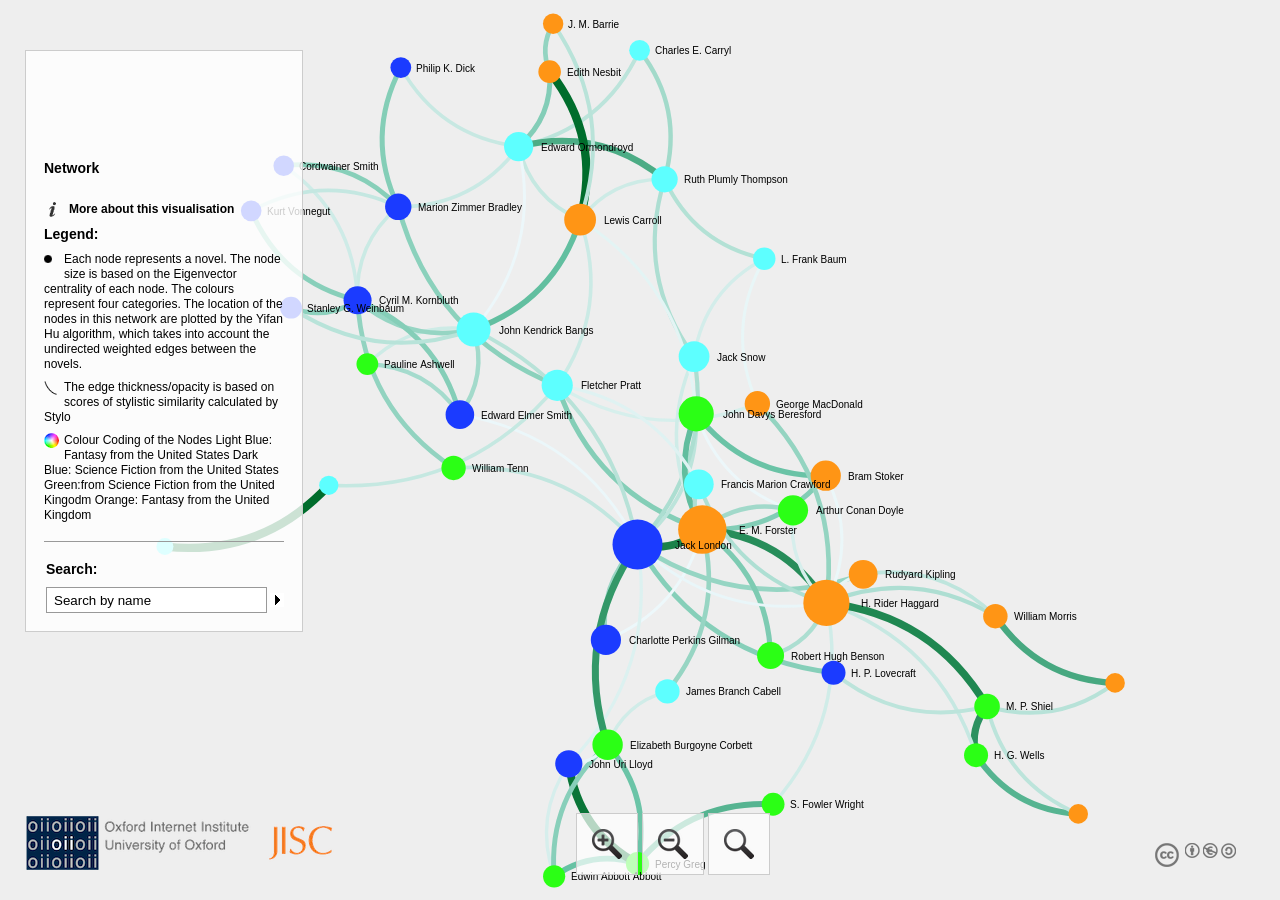
<file: network/gephi.html>
<!DOCTYPE html>
<html xmlns="http://www.w3.org/1999/xhtml" xml:lang="en-gb" lang="en" xmlns:og="http://opengraphprotocol.org/schema/" xmlns:fb="http://www.facebook.com/2008/fbml" itemscope itemtype="http://schema.org/Map">

<head>
<title>OII Network Visualisation Example</title>
<meta http-equiv="Content-Type" content="text/html; charset=UTF-8" />
<meta charset="utf-8">
<meta name="viewport" content="width=device-width,height=device-height,initial-scale=1,user-scalable=no" />
<meta http-equiv="X-UA-Compatible" content="IE=Edge" />


<!--[if IE]><script type="text/javascript" src="js/excanvas.js"></script><![endif]--> <!-- js/default.js -->
  <script src="js/jquery/jquery.min.js" type="text/javascript"></script>
  <script src="js/sigma/sigma.min.js" type="text/javascript" language="javascript"></script>
    <script src="js/sigma/sigma.parseJson.js" type="text/javascript" language="javascript"></script>
  <script src="js/fancybox/jquery.fancybox.pack.js" type="text/javascript" language="javascript"></script>
  <script src="js/main.js" type="text/javascript" language="javascript"></script>

  <link rel="stylesheet" type="text/css" href="js/fancybox/jquery.fancybox.css"/>
  <link rel="stylesheet" href="gephi_css/gephi_style.css" type="text/css" media="screen" />
  <link rel="stylesheet" media="screen and (max-height: 770px)" href="gephi_css/tablet.css" />
</head>


<body>
  <div class="sigma-parent">
    <div class="sigma-expand" id="sigma-canvas"></div>
  </div>
<div id="mainpanel">
  <div class="col">
		<div id="maintitle"></div>
    <div id="title"></div>
    <div id="titletext"></div>
    <div class="info cf">
      <dl>
        <dt class="moreinformation"></dt>
        <dd class="line"><a href="#information" class="line fb">More about this visualisation</a></dd>
      </dl>
    </div>
<div id="legend">
	<div class="box">
		<h2>Legend:</h2>
		<dl>
		<dt class="node"></dt>
		<dd></dd>
		<dt class="edge"></dt>
		<dd></dd>
		<dt class="colours"></dt>
		<dd></dd>		
		</dl>
	</div>
</div> 
    <div class="b1">
    <form>
      <div id="search" class="cf"><h2>Search:</h2>
        <input type="text" name="search" value="Search by name" class="empty"/><div class="state"></div>
        <div class="results"></div>
      </div>
      <div class="cf" id="attributeselect"><h2>Group Selector:</h2>
        <div class="select">Select Group</div>
	<div class="list cf"></div>
      </div>
    </form>
    </div>
  </div>
  <div id="information">
  </div>
</div>
	<div id="zoom">
  		<div class="z" rel="in"></div> <div class="z" rel="out"></div> <div class="z" rel="center"></div>
	</div>
	<div id="copyright">
		<a rel="license" href="http://creativecommons.org/licenses/by-nc-sa/3.0/"><img alt="Creative Commons License" style="border-width:0" src="images/CC.png" /></a></div>
	</div>
<div id="attributepane">
<div class="text">
	<div title="Close" class="left-close returntext"><div class="c cf"><span>Return to the full network</span></div></div>	
<div class="headertext">
	<span>Information Pane</span>
</div>	
  <div class="nodeattributes">
    <div class="name"></div>
	<div class="data"></div>
    <div class="p">Connections:</div>
    <div class="link">
      <ul>
      </ul>
    </div>
  </div>
	</div>
</div>
<div id="developercontainer">
	<a href="http://www.oii.ox.ac.uk" title="Oxford Internet Institute"><div id="oii"><span>OII</span></div></a>
	<a href="http://jisc.ac.uk" title="JISC"><div id="jisc"><span>JISC</span></div></a>	
</div>
<script type="text/javascript">

  var _gaq = _gaq || [];
  _gaq.push(['_setAccount', 'UA-21293169-4']);
  _gaq.push(['_setDomainName', 'none']);
  _gaq.push(['_setAllowLinker', true]);
  _gaq.push(['_trackPageview']);

  (function() {
    var ga = document.createElement('script'); ga.type = 'text/javascript'; ga.async = true;
    ga.src = ('https:' == document.location.protocol ? 'https://ssl' : 'http://www') + '.google-analytics.com/ga.js';
    var s = document.getElementsByTagName('script')[0]; s.parentNode.insertBefore(ga, s);
  })();

</script>
</body>
</html>
</file>
<file: network/gephi_css/gephi_style.css>
* {
padding: 0px;
margin: 0px;
}

.cf:before, .cf:after {
	content: "";
	display: table;
}

.cf:after {
	clear: both;
}

.cf {
	zoom: 1;
}

html,body {
	width: 100%;
	height: 100%;
	margin: 0px;
	padding: 0px;
	font-size: 12px;
	font-family: sans-serif;
	line-height:1.25em;
}

.sigma-parent {
	position: relative;
	height: 100%;
}

.sigma-expand {
	position: absolute;
	width: 100%;
	height: 100%;
	top: 0;
	left: 0;
	background-color: #eee;
	background-position: center center;
	background-repeat: no-repeat;
	-webkit-touch-callout: none;
	-webkit-user-select: none;
	-khtml-user-select: none;
	-moz-user-select: none;
	-ms-user-select: none;
	user-select: none;
}

canvas#sigma_bg_1 {
	display: none;
}

#attributepane {
   	display: block;	
	display: none;
    position:absolute;
    height:auto;
    bottom:0;
    top:0;
    right:0;
	width: 240px;
	background-color: #fff;
	margin: 0;
	word-wrap: break-word;
	background-color:rgba(255,255,255,0.8);
	border-left: 1px solid #ccc;
	padding: 0px 18px 0px 18px;	
	z-index: 1;
}


#attributepane .text {
	height:100%;
}

#attributepane .headertext {
	color: #000;
	margin-bottom: 5px;
	height: 14px;
	border-bottom: 1px solid #999;
	padding: 0px 0 10px 0;
	font-size:16px;
	font-weight:bold;
}


#attributepane .returntext em {
	background-image: url('../images/sprite.png');
	background-repeat: no-repeat;
	display: block;
	width: 20px;
	height: 20px;
	background-position: -91px -13px;
	float: left;
}

#attributepane .returntext span {
	padding-left: 5px;
	display: block;
}

#attributepane .close {
	padding-left: 14px;
	margin-top: 10px;
}

#attributepane .close .c {
	border-top: 2px solid #999;
	padding: 10px 0 14px 0;
}

#attributepane .close em {
background-image: url('../images/sprite.png');
background-repeat: no-repeat;
background-position: -11px -13px;
display: block;
width: 24px;
height: 16px;
float: left;
}

#attributepane .close span {
display: block;
width: 151px;
float: left;
}

#attributepane .nodeattributes {
	display:block;
	height:85%;
	overflow-y: scroll;
	overflow-x: hidden;
	border-bottom:1px solid #999;
}

#attributepane .name {
font-size: 14px;
cursor: default;
padding-bottom: 10px;
padding-top: 18px;
font-weight:bold;
}

#attributepane .data {

}

#attributepane .data .plus {
background-repeat: no-repeat;
background-image: url('../images/sprite.png');
background-position: -171px -122px;
width: 22px;
height: 20px;
float: left;
display: block;
}

#attributepane .link {
padding: 0 0 0 4px;
}

#attributepane .link li {
padding-top: 2px;
cursor:pointer;
}

#attributepane .p {
padding-top: 10px;
font-weight: bold;
font-size:14px;
}

.left-close {
background-image: url('../images/fancybox_sprite.png');
margin-left:-37px;
z-index:99999;
cursor: pointer;
padding-left:31px;
line-height:36px;
background-repeat: no-repeat;
margin-bottom:25px;
font-weight: bold;
font-size:14px;

}

#developercontainer {
	margin-left:25px;
	margin-bottom:25px;
	position:fixed;
	bottom:0;
}

#jisc {
width: 71px;
height: 56px;
background-image: url('../images/jisc-logo-small.png');
background-repeat: no-repeat;
display:inline-block;
}

#jisc span {
	display:none;
}

#oii {
width: 227px;
height: 56px;
background-image: url('../images/oii_text.png');
background-repeat: no-repeat;
display:inline-block;
margin-right:10px;

}

#oii span {
	display:none;
}

#maintitle {
width: 100%;
height: 72px;
background-repeat: no-repeat;
margin-bottom:20px;
}

#maintitle h1 {
display: none;
}

#mainpanel {
margin-top: 50px;
margin-left: 25px;
background:#fff;
background-color:rgba(255,255,255,0.8);
border:1px solid #ccc;
z-index:20;
position:fixed;
top:0;
}

#mainpanel .b1 {
padding: 0px 0 0 0;
}

#mainpanel .col {
width: 240px;
padding: 18px 18px 18px 18px;
margin: 0;

}

#title {
font-weight: bold;
}

#titletext {
padding: 6px 0 10px 0;
}

#info {
	padding-bottom:15px;
}


#search {
	border-top: 1px solid #999;
	padding: 20px 0 0px 2px;
}

#search input[name=search] {
border: 1px solid #999;
background-color: #fff;
padding: 5px 7px 4px 7px;
width: 205px;
color: #000;
}

#search input.empty {
color: #000;
}

#search .state {
width: 14px;
height: 14px;
background-image: url('../images/sprite.png');
float: right;
margin-top: 6px;
cursor: pointer;
background-position: -131px -13px;
}

#search .state.searching {
background-position: -11px -13px;
}

#search .results {
	display: none;
/*	border: 1px solid #999;*/
	margin: 6px;
	/*height: 150px;*/
	overflow-y: scroll;
	overflow-x: hidden;
}

#search .results b {
padding-left: 2px;
}

#search .results a {
padding: 1px 2px;
display: block;
cursor: pointer;
text-decoration: none;
color: #000;
}

#search .results a:hover {
background-color: #999;
color: #fff;
}

#attributeselect {
margin: 20px 0 13px 0 ;
-webkit-touch-callout: none;
-webkit-user-select: none;
-khtml-user-select: none;
-moz-user-select: none;
-ms-user-select: none;
user-select: none;
}

#attributeselect .select {
	border: 1px solid #999;
	padding: 5px 7px 4px 7px;
	color: #fff;
	cursor: pointer;
	background-color: #999;
	background-image: url('../images/sprite.png');
	background-repeat: no-repeat;
	background-position: 200px -144px;
}

#attributeselect .close {
background-position: 200px -8px;
}

#attributeselect .list {
	display: none;
	border: 1px solid 
	#999;
	padding: 6px;
	height: 150px;
	width: 226px;
	overflow-y: scroll;
	overflow-x: hidden;
	background-color: #999;
	/*position: relative;
		left: 240px;
		bottom: 164px;*/
	position:absolute;
	margin-left: 240px;
	margin-top:-164px;
	color: white;
}	

#attributeselect .list a {
display:block;
padding: 2px;
text-decoration: none;
color: #fff;
}

#attributeselect .list a:hover {
background-color: #fff;
color: #000;
}

.link h2 {
font-size: 1em;
padding-top: 1em;
}

#mainpanel dl {
	padding-bottom:10px;
}

#mainpanel h2 {
	font-size:14px;
}

#mainpanel dt {
width: 20px;
height: 20px;
float: left;
background-repeat: no-repeat;
background-image: url('../images/sprite.png');
}

#legend dl {
}

#mainpanel h2 {
	padding-bottom:10px;
}

#legend dd {
margin-bottom: 8px;
color: #000;
}

#mainpanel .infos dd {
margin-bottom: 12px;
}

#mainpanel .node {
background-position: -11px -119px;
}

#mainpanel .edge {
background-position: -51px -122px;
}

#mainpanel .colours {

background-image:url('../images/rainbow.png');

}
#legend .note {
margin-bottom: 8px;

}

#mainpanel .regions {
background-position: -171px -13px;
}

#mainpanel .download {
background-position: -51px -13px;
}

#mainpanel .moreinformation {
background: url('../images/info.png');
background-repeat: no-repeat;
margin-left: 5px;
}

#copyright {
	margin:0 auto;	
	position: fixed;
	right: 40px;
	bottom: 25px;
	z-index:0;
}

#copyright a {
color: #000;
}

#copyright .explanation {
display: none;
}

#zoom {
	z-index:999;
	position: fixed;
	left: 45%;
	bottom: 25px;
	margin:0 auto;
	padding: 0;
	-webkit-touch-callout: none;
	-webkit-user-select: none;
	-khtml-user-select: none;
	-moz-user-select: none;
	-ms-user-select: none;
	user-select: none;
	text-align:left;
}

#zoom .z {
	background:#fff;
	background-color:rgba(255,255,255,0.7);
	width: 60px;
	height: 60px;
	cursor: pointer;
	border:1px solid #ccc;
	float:left;
	margin-right:4px;
	background-repeat:no-repeat;
}

#zoom .z[rel=center] {
	background-image: url('../images/zoom_reset.png');
	background-position:center;
}

#zoom .z[rel=in] {
	background-image: url('../images/zoom_in.png');
	background-position:center; 
}

#zoom .z[rel=out] {
	background-image: url('../images/zoom_out.png');
	background-position:center; 
}

.line {
	font-size: 12px;
	color: #000;
	text-decoration: none;
	font-weight: bold;
	cursor: pointer;
	cursor: hand;
}

#information {
display: none;
background: #fff;
padding: 1px 10px 10px 10px;
}

#information h3 {
margin: 14px 0 4px 0;
}

#information p {
margin: 0 0 4px 0;
}

#information .button {
width: 14px;
height: 14px;
background-image: url('../images/sprite.png');
border: 1px solid #999;
display: inline-block;
*display: inline;
*zoom: 1;
}

#information .button span {
display: none;
}

#information .button.plus {
background-position: -91px -122px; 
}

#information .button.moins {
background-position: -131px -122px;
}

#minify {
background-color: #fff;
padding: 4px 4px 4px 25px;
cursor: pointer;
background-image: url('../images/sprite.png');
background-repeat: no-repeat;
background-position: -167px -118px;
position: absolute;
top: 65px;
left: 15px;
display: none;
}

#minifier {
position: absolute;
width: 20px;
height: 16px;
background-image: url('../images/sprite.png');
background-repeat: no-repeat;
background-position: -45px -147px;
cursor: pointer;
display: none;
}
</file>
<file: network/gephi_css/tablet.css>
#developercontainer {
	display:none;
}
</file>
